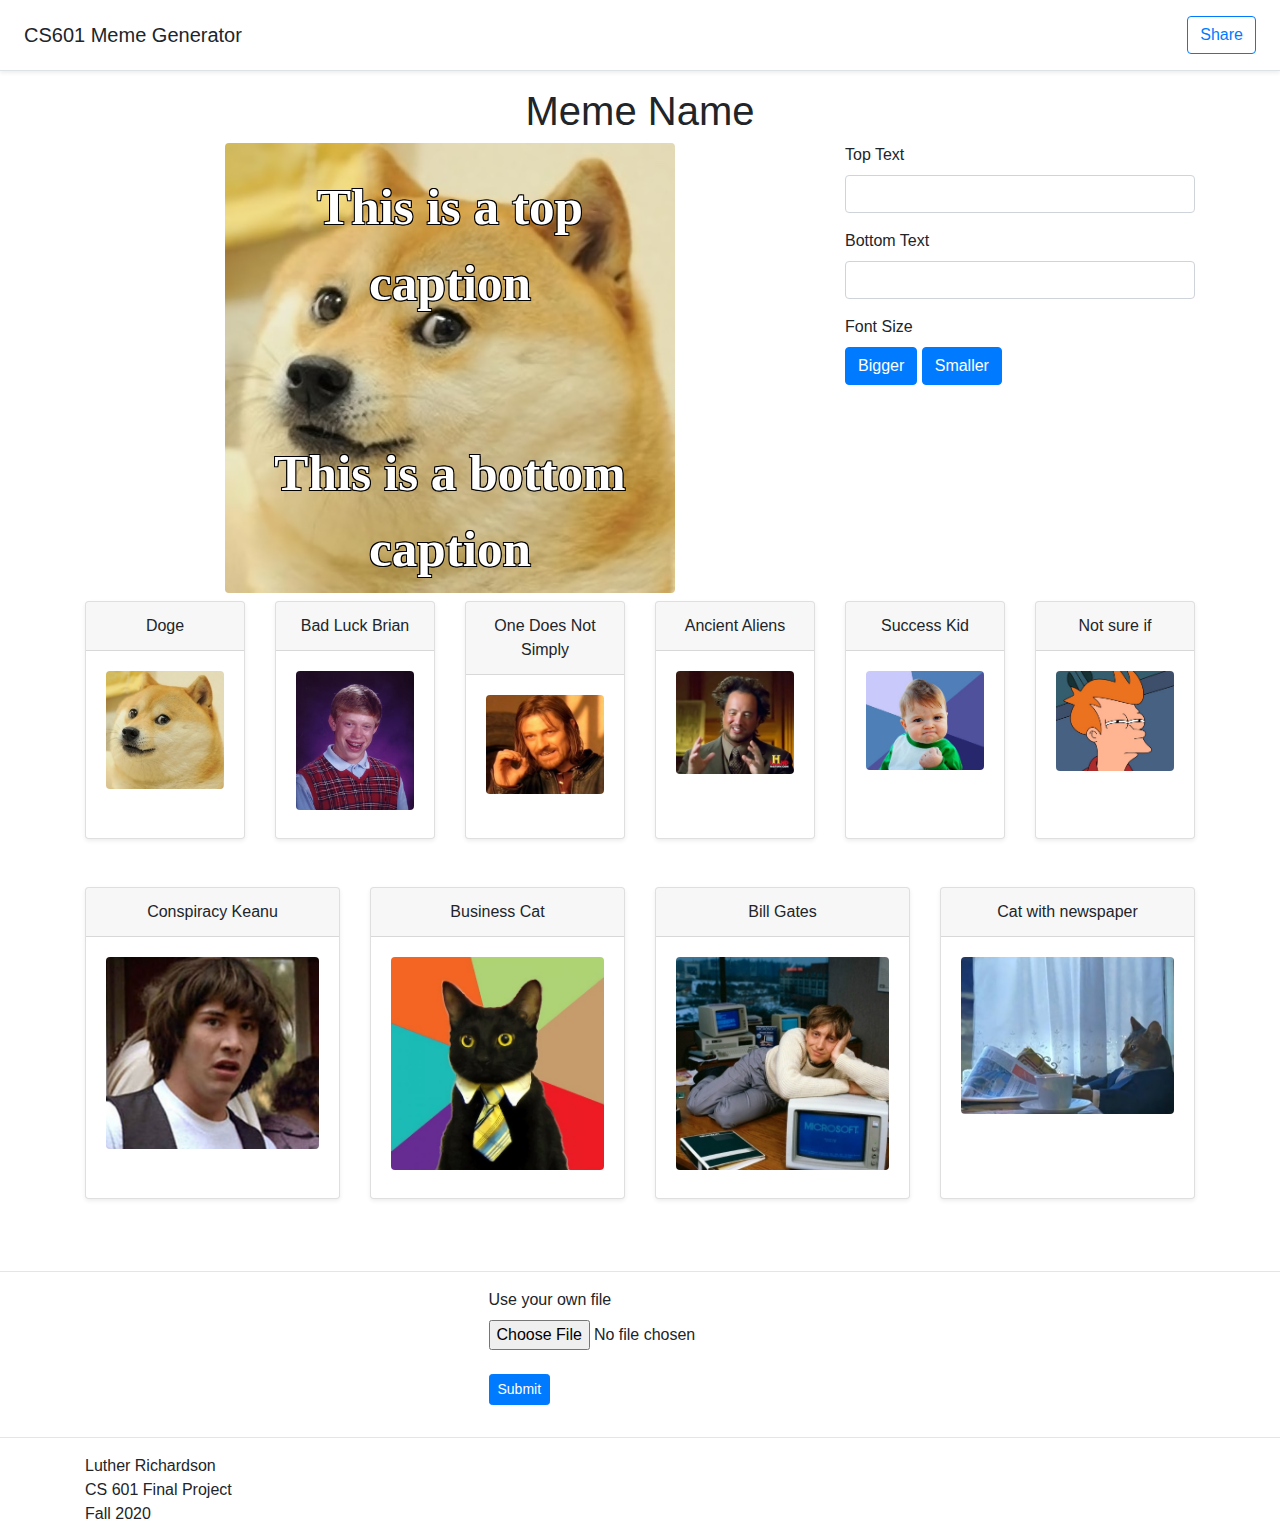
<file: index.html>
<!doctype html>
<html lang="en" xmlns="http://www.w3.org/1999/html">

<head>
    <!-- Required meta tags -->
    <meta charset="utf-8">
    <meta name="viewport" content="width=device-width, initial-scale=1, shrink-to-fit=no">

    <!-- Bootstrap CSS -->
    <link rel="stylesheet" href="https://stackpath.bootstrapcdn.com/bootstrap/4.3.1/css/bootstrap.min.css"
          integrity="sha384-ggOyR0iXCbMQv3Xipma34MD+dH/1fQ784/j6cY/iJTQUOhcWr7x9JvoRxT2MZw1T" crossorigin="anonymous">

    <!-- Optional JavaScript -->
    <!-- jQuery first, then Popper.js, then Bootstrap JS -->
    <script src="https://code.jquery.com/jquery-3.3.1.slim.min.js"
            integrity="sha384-q8i/X+965DzO0rT7abK41JStQIAqVgRVzpbzo5smXKp4YfRvH+8abtTE1Pi6jizo"
            crossorigin="anonymous"></script>
    <script src="https://cdnjs.cloudflare.com/ajax/libs/popper.js/1.14.7/umd/popper.min.js"
            integrity="sha384-UO2eT0CpHqdSJQ6hJty5KVphtPhzWj9WO1clHTMGa3JDZwrnQq4sF86dIHNDz0W1"
            crossorigin="anonymous"></script>
    <script src="https://stackpath.bootstrapcdn.com/bootstrap/4.3.1/js/bootstrap.min.js"
            integrity="sha384-JjSmVgyd0p3pXB1rRibZUAYoIIy6OrQ6VrjIEaFf/nJGzIxFDsf4x0xIM+B07jRM"
            crossorigin="anonymous"></script>

    <script src="js/script.js"></script>
    <script src="js/html2canvas.min.js"></script>
    <!-- Internal CSS -->
    <link rel="stylesheet" href="css/style2.css">

    <title>Meme Generator</title>
</head>

<body>

<!-- Navbar  -->
<div id="navbar"
     class="d-flex flex-column flex-md-row align-items-center p-3 px-md-4 mb-3 bg-white border-bottom shadow-sm"
     id="nav">
    <h5 class="my-0 mr-md-auto font-weight-normal">CS601 Meme Generator</h5>
    <nav class="my-2 my-md-0 mr-md-3">
    </nav>
    <a id="print" class="btn btn-outline-primary" href="#">Share</a>
</div>

<div class="container">
    <div class="row">
        <h1 id="meme-name">Meme Name</h1>
    </div>
    <div class="row">
        <!-- Image section  -->
        <div id="printArea" class=" col-lg-8 col-md-8">
            <div class="row">
                <figure class="wp-caption">
                    <figcaption class="wp-caption-text-top" id="top-caption">This is a top caption
                    </figcaption>
                    <img id="mainImage" class="figure-img img-fluid rounded" src="images/Doge-meme-template.jpg"
                         alt="Image"/>
                    <figcaption class="wp-caption-text-bottom" id="bottom-caption">This is a bottom caption
                    </figcaption>
                </figure>
            </div>
        </div>
        <div class="col-lg-4 col-md-4">
            <form method="post" enctype="multipart/form-data">
                <div class="form-group">
                    <label for="topText">Top Text</label>
                    <input type="text" class="form-control" id="topText" placeholder="">
                </div>
                <div class="form-group">
                    <label for="bottomText">Bottom Text</label>
                    <input type="text" class="form-control" id="bottomText" placeholder="">
                </div>
                <div class="form-group">
                    <label for="fontBigger">Font Size</label>
                    <br>
                    <input class="btn btn-primary btn-md" id="fontBigger" type="button" value="Bigger">
                    <input class="btn btn-primary btn-md" id="fontSmaller" type="button" value="Smaller">
                </div>
            </form>
        </div>
    </div>
</div>
<!-- Meme Options   -->
<div id="cards" class="container">
    <div class="card-deck mb-4 text-center">
        <div class="card mb-5 shadow-sm" id="dogeMeme">
            <div class="card-header">Doge</div>
            <div class="card-body">
                <img class="figure-img img-fluid rounded" src="images/Doge-meme-template.jpg" alt="Doge Meme">
            </div>
        </div>

        <div class="card mb-5 shadow-sm" id="badLuckMeme">
            <div class="card-header">Bad Luck Brian</div>
            <div class="card-body">
                <img class="figure-img img-fluid rounded" src="images/Bad_Luck_Brian.jpg" alt="Doge Meme">
            </div>
        </div>

        <div class="card mb-5 shadow-sm" id="oneNotSimply">
            <div class="card-header">One Does Not Simply</div>
            <div class="card-body">
                <img class="figure-img img-fluid rounded" src="images/One-Does-Not-Simply.jpg"
                     alt="One does not simply">
            </div>
        </div>

        <div class="card mb-5 shadow-sm" id="ancientAliens">
            <div class="card-header">Ancient Aliens</div>
            <div class="card-body">
                <img class="figure-img img-fluid rounded" src="images/Ancient-Aliens.jpg" alt="Ancient Aliens">
            </div>
        </div>
        <div class="card mb-5 shadow-sm" id="successKid">
            <div class="card-header">Success Kid</div>
            <div class="card-body">
                <img class="figure-img img-fluid rounded" src="images/Success-Kid.jpg" alt="Success Kid Meme">
            </div>
        </div>
        <div class="card mb-5 shadow-sm" id="notSureIf">
            <div class="card-header">Not sure if</div>
            <div class="card-body">
                <img class="figure-img img-fluid rounded" src="images/NOTSUREIF.jpg" alt="Not Sure if Fry Meme">
            </div>
        </div>
        <div class="card mb-5 shadow-sm" id="keanu">
            <div class="card-header">Conspiracy Keanu</div>
            <div class="card-body">
                <img class="figure-img img-fluid rounded" src="images/conspiracykeanu.jpg"
                     alt="Conspiracy Keanu Meme">
            </div>
        </div>
        <div class="card mb-5 shadow-sm" id="businessCat">
            <div class="card-header">Business Cat</div>
            <div class="card-body">
                <img class="figure-img img-fluid rounded" src="images/business-cat.jpg" alt="Business Cat Meme">
            </div>
        </div>
        <div class="card mb-5 shadow-sm" id="billGates">
            <div class="card-header">Bill Gates</div>
            <div class="card-body">
                <img class="figure-img img-fluid rounded" src="images/bill-gates.jpg" alt="Bill Gates Meme">
            </div>
        </div>
        <div class="card mb-5 shadow-sm" id="catNewspaper">
            <div class="card-header">Cat with newspaper</div>
            <div class="card-body">
                <img class="figure-img img-fluid rounded" src="images/cat-newspaper.jpg"
                     alt="Cat With Newspaper Meme">
            </div>
        </div>
    </div>
</div>

<hr class="featurette-divider">
<div id="pre-footer" class="container">
    <!-- Right section  -->
    <div class="row">
        <!-- File Upload  -->
        <div class="form-group">
            <label for="imgUpload">Use your own file</label>
            <input type="file" class="form-control-file" id="imgUpload" accept="image/jpeg">
            <br>
            <input class="btn btn-primary btn-sm" id="imgSubmit" type="button" value="Submit">
        </div>
    </div>
</div>
<hr class="featurette-divider">
</body>

<!-- Footer  -->
<footer class="container">
    Luther Richardson<br>CS 601 Final Project<br>Fall 2020
</footer>
</file>
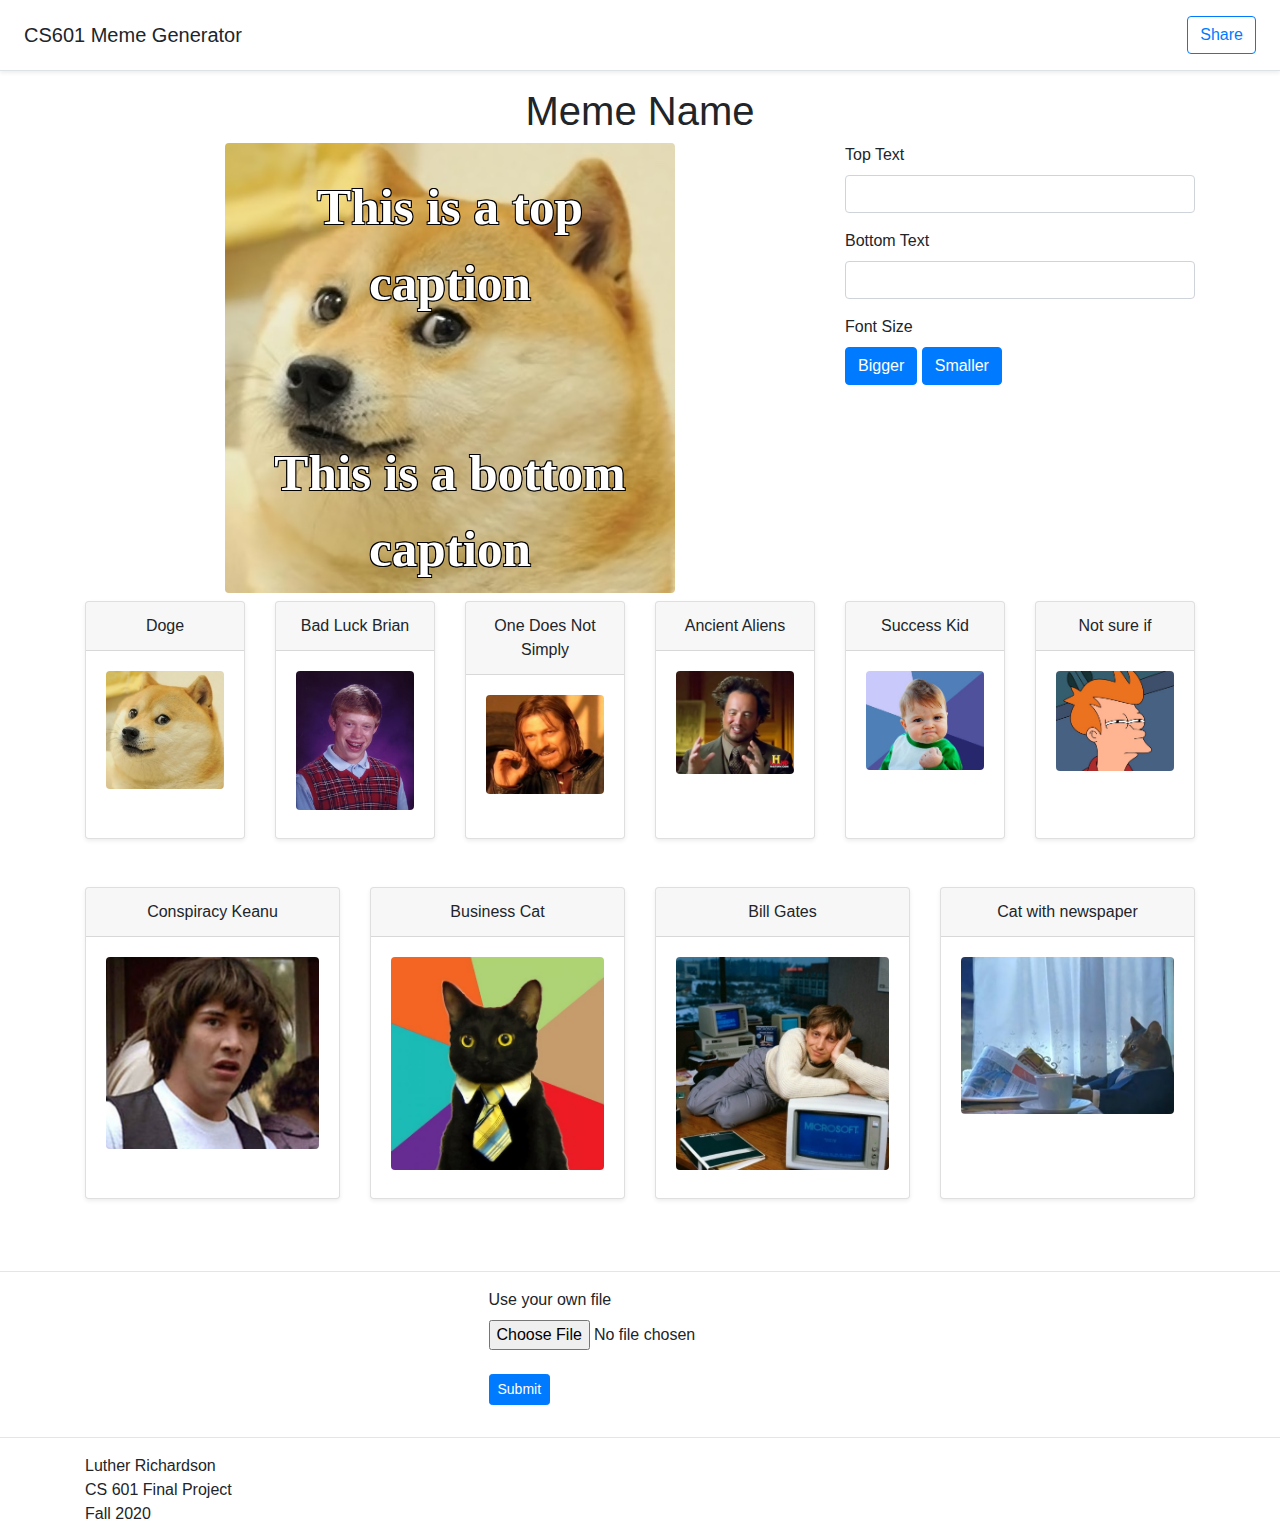
<file: home.html>
<!doctype html>
<html lang="en" xmlns="http://www.w3.org/1999/html">

<head>
    <!-- Required meta tags -->
    <meta charset="utf-8">
    <meta name="viewport" content="width=device-width, initial-scale=1, shrink-to-fit=no">

    <!-- Bootstrap CSS -->
    <link rel="stylesheet" href="https://stackpath.bootstrapcdn.com/bootstrap/4.3.1/css/bootstrap.min.css"
          integrity="sha384-ggOyR0iXCbMQv3Xipma34MD+dH/1fQ784/j6cY/iJTQUOhcWr7x9JvoRxT2MZw1T" crossorigin="anonymous">

    <!-- Optional JavaScript -->
    <!-- jQuery first, then Popper.js, then Bootstrap JS -->
    <script src="https://code.jquery.com/jquery-3.3.1.slim.min.js"
            integrity="sha384-q8i/X+965DzO0rT7abK41JStQIAqVgRVzpbzo5smXKp4YfRvH+8abtTE1Pi6jizo"
            crossorigin="anonymous"></script>
    <script src="https://cdnjs.cloudflare.com/ajax/libs/popper.js/1.14.7/umd/popper.min.js"
            integrity="sha384-UO2eT0CpHqdSJQ6hJty5KVphtPhzWj9WO1clHTMGa3JDZwrnQq4sF86dIHNDz0W1"
            crossorigin="anonymous"></script>
    <script src="https://stackpath.bootstrapcdn.com/bootstrap/4.3.1/js/bootstrap.min.js"
            integrity="sha384-JjSmVgyd0p3pXB1rRibZUAYoIIy6OrQ6VrjIEaFf/nJGzIxFDsf4x0xIM+B07jRM"
            crossorigin="anonymous"></script>

    <script src="js/script.js"></script>
    <script src="js/html2canvas.min.js"></script>
    <!-- Internal CSS -->
    <link rel="stylesheet" href="css/style2.css">

    <title>Meme Generator</title>
</head>

<body>

<!-- Navbar  -->
<div id="navbar"
     class="d-flex flex-column flex-md-row align-items-center p-3 px-md-4 mb-3 bg-white border-bottom shadow-sm"
     id="nav">
    <h5 class="my-0 mr-md-auto font-weight-normal">CS601 Meme Generator</h5>
    <nav class="my-2 my-md-0 mr-md-3">
    </nav>
    <a id="print" class="btn btn-outline-primary" href="#">Share</a>
</div>

<div class="container">
    <div class="row">
        <h1 id="meme-name">Meme Name</h1>
    </div>
    <div class="row">
        <!-- Image section  -->
        <div id="printArea" class=" col-lg-8 col-md-8">
            <div class="row">
                <figure class="wp-caption">
                    <figcaption class="wp-caption-text-top" id="top-caption">This is a top caption
                    </figcaption>
                    <img id="mainImage" class="figure-img img-fluid rounded" src="images/Doge-meme-template.jpg"
                         alt="Image"/>
                    <figcaption class="wp-caption-text-bottom" id="bottom-caption">This is a bottom caption
                    </figcaption>
                </figure>
            </div>
        </div>
        <div class="col-lg-4 col-md-4">
            <form method="post" enctype="multipart/form-data">
                <div class="form-group">
                    <label for="topText">Top Text</label>
                    <input type="text" class="form-control" id="topText" placeholder="">
                </div>
                <div class="form-group">
                    <label for="bottomText">Bottom Text</label>
                    <input type="text" class="form-control" id="bottomText" placeholder="">
                </div>
                <div class="form-group">
                    <label for="fontBigger">Font Size</label>
                    <br>
                    <input class="btn btn-primary btn-md" id="fontBigger" type="button" value="Bigger">
                    <input class="btn btn-primary btn-md" id="fontSmaller" type="button" value="Smaller">
                </div>
            </form>
        </div>
    </div>
</div>
<!-- Meme Options   -->
<div id="cards" class="container">
    <div class="card-deck mb-4 text-center">
        <div class="card mb-5 shadow-sm" id="dogeMeme">
            <div class="card-header">Doge</div>
            <div class="card-body">
                <img class="figure-img img-fluid rounded" src="images/Doge-meme-template.jpg" alt="Doge Meme">
            </div>
        </div>

        <div class="card mb-5 shadow-sm" id="badLuckMeme">
            <div class="card-header">Bad Luck Brian</div>
            <div class="card-body">
                <img class="figure-img img-fluid rounded" src="images/Bad_Luck_Brian.jpg" alt="Doge Meme">
            </div>
        </div>

        <div class="card mb-5 shadow-sm" id="oneNotSimply">
            <div class="card-header">One Does Not Simply</div>
            <div class="card-body">
                <img class="figure-img img-fluid rounded" src="images/One-Does-Not-Simply.jpg"
                     alt="One does not simply">
            </div>
        </div>

        <div class="card mb-5 shadow-sm" id="ancientAliens">
            <div class="card-header">Ancient Aliens</div>
            <div class="card-body">
                <img class="figure-img img-fluid rounded" src="images/Ancient-Aliens.jpg" alt="Ancient Aliens">
            </div>
        </div>
        <div class="card mb-5 shadow-sm" id="successKid">
            <div class="card-header">Success Kid</div>
            <div class="card-body">
                <img class="figure-img img-fluid rounded" src="images/Success-Kid.jpg" alt="Success Kid Meme">
            </div>
        </div>
        <div class="card mb-5 shadow-sm" id="notSureIf">
            <div class="card-header">Not sure if</div>
            <div class="card-body">
                <img class="figure-img img-fluid rounded" src="images/NOTSUREIF.jpg" alt="Not Sure if Fry Meme">
            </div>
        </div>
        <div class="card mb-5 shadow-sm" id="keanu">
            <div class="card-header">Conspiracy Keanu</div>
            <div class="card-body">
                <img class="figure-img img-fluid rounded" src="images/conspiracykeanu.jpg"
                     alt="Conspiracy Keanu Meme">
            </div>
        </div>
        <div class="card mb-5 shadow-sm" id="businessCat">
            <div class="card-header">Business Cat</div>
            <div class="card-body">
                <img class="figure-img img-fluid rounded" src="images/business-cat.jpg" alt="Business Cat Meme">
            </div>
        </div>
        <div class="card mb-5 shadow-sm" id="billGates">
            <div class="card-header">Bill Gates</div>
            <div class="card-body">
                <img class="figure-img img-fluid rounded" src="images/bill-gates.jpg" alt="Bill Gates Meme">
            </div>
        </div>
        <div class="card mb-5 shadow-sm" id="catNewspaper">
            <div class="card-header">Cat with newspaper</div>
            <div class="card-body">
                <img class="figure-img img-fluid rounded" src="images/cat-newspaper.jpg"
                     alt="Cat With Newspaper Meme">
            </div>
        </div>
    </div>
</div>

<hr class="featurette-divider">
<div id="pre-footer" class="container">
    <!-- Right section  -->
    <div class="row">
        <!-- File Upload  -->
        <div class="form-group">
            <label for="imgUpload">Use your own file</label>
            <input type="file" class="form-control-file" id="imgUpload" accept="image/jpeg">
            <br>
            <input class="btn btn-primary btn-sm" id="imgSubmit" type="button" value="Submit">
        </div>
    </div>
</div>
<hr class="featurette-divider">
</body>

<!-- Footer  -->
<footer class="container">
    Luther Richardson<br>CS 601 Final Project<br>Fall 2020
</footer>
</file>
<file: css/style2.css>
.row {
    justify-content: center;
}

.wp-caption .wp-caption-text-top {
    text-align: center;
}

.wp-caption .wp-caption-text-bottom {
    text-align: center;
}

.card {
    min-width: 160px;
}

.grid {
    height: 300px;
}

.grid img {
    height: 100%;
}

.bg-cover {
    background-size    : cover;
    background-position: center center;
    background-repeat  : no-repeat;
    height             : 300px
}


.wp-caption {

    position: relative;
    margin  : 0;

}

.wp-caption img {

    max-width: 100%;

    height: auto;

}

.wp-caption-text-top {

    font-size: 4vw;

    font-family: Impact;

    text-shadow: -1px -1px 0 #000,
        1px -1px 0 #000,
        -1px 1px 0 #000,
        1px 1px 0 #000;

    display: block;

    position: absolute;

    width: 100%;

    color: #fff;

    left: 0;

    padding: .5em;

    font-weight: 700;

    z-index: 2;

    -webkit-box-sizing : border-box;
    box-sizing         : border-box;
    -webkit-text-stroke: 1.5px black;
    paint-order        : stroke fill;
}

.wp-caption-text-bottom {

    font-size: 4vw;

    font-family: Impact;

    text-shadow: -1px -1px 0 #000,
        1px -1px 0 #000,
        -1px 1px 0 #000,
        1px 1px 0 #000;
    display: block;

    position: absolute;

    width: 100%;

    color: #fff;

    left: 0;

    bottom: 0;

    padding: .25em;

    font-weight: 700;

    z-index: 2;

    -webkit-box-sizing : border-box;
    box-sizing         : border-box;
    -webkit-text-stroke: 1.5px black;
    paint-order        : stroke fill;
}


@media (max-width: 992px) {

    .wp-caption-text-bottom {
        font-size: 7vw;
    }

    .wp-caption-text-top {
        font-size: 7vw;
    }
}

@media (min-width: 1500px) {

    .wp-caption-text-top {
        font-size: 56.5px;

    }

    .wp-caption-text-bottom {
        font-size: 56.5px;
    }
}

@media print {

    /* All your print styles go here */
    #navbar,
    #cards,
    .featurette-divider,
    footer,
    .col-lg-4,
    #pre-footer,
    h1 {
        display: none !important;
    }

    * {
        font-size: 4vw;
    }

    canvas {
        display: block !important;
    }
}
</file>
